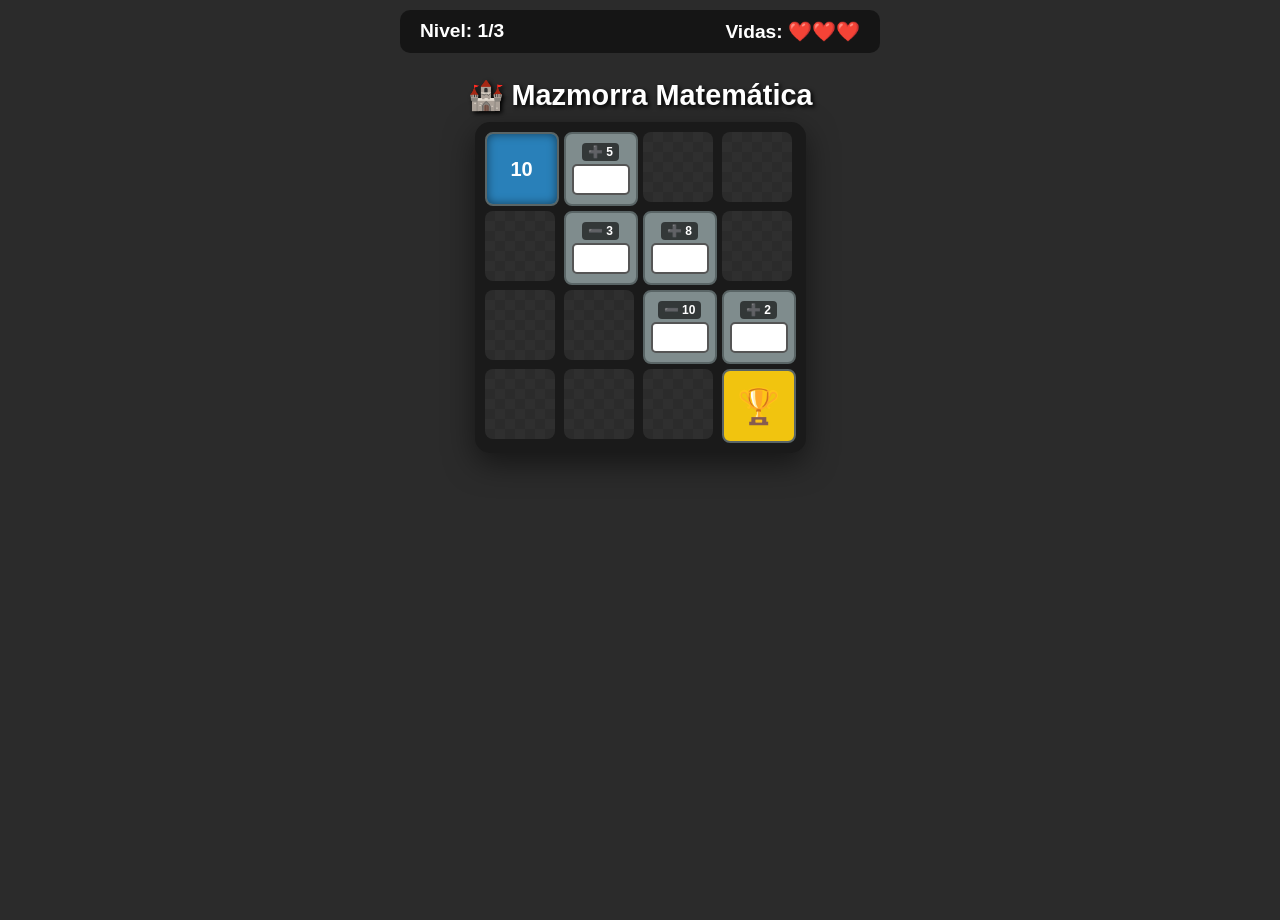
<file: index.html>
<!DOCTYPE html>
<html lang="es">
<head>
    <meta charset="UTF-8">
    <meta name="viewport" content="width=device-width, initial-scale=1.0">
    <title>Mazmorra Matemática</title>
    <link rel="stylesheet" href="styles.css">
</head>
<body>

    <div id="hud">
        <div class="hud-item">Nivel: <span id="nivel-display">1</span>/3</div>
        <div class="hud-item">Vidas: <span id="vidas-display">❤️❤️❤️</span></div>
    </div>

    <h1>🏰 Mazmorra Matemática</h1>

    <div id="game-container">
        </div>

    <div id="mensaje-overlay">
        <div id="mensaje-titulo">¡Nivel Completado!</div>
        <div id="mensaje-texto">Prepárate para el siguiente desafío...</div>
        <button class="btn" id="btn-accion">Continuar</button>
    </div>

    <script src="script.js"></script>
</body>
</html>
</file>
<file: styles.css>
:root {
    --bg-color: #2b2b2b;
    --wall-color: #3d3d3d;
    --path-color: #7f8c8d;
    --correct-color: #27ae60;
    --text-color: white;
    --btn-color: #e67e22;
}

body {
    background-color: var(--bg-color);
    color: var(--text-color);
    font-family: 'Segoe UI', sans-serif;
    display: flex;
    flex-direction: column;
    align-items: center;
    min-height: 100vh;
    margin: 0;
    padding: 10px;
}

h1 { margin: 10px 0; text-align: center; font-size: 1.8rem; text-shadow: 2px 2px 4px #000; }

/* HEADER: Nivel y Vidas */
#hud {
    display: flex;
    justify-content: space-between;
    width: 100%;
    max-width: 480px;
    margin-bottom: 15px;
    background: rgba(0,0,0,0.5);
    padding: 10px 20px;
    border-radius: 10px;
    box-sizing: border-box;
}
.hud-item { font-size: 1.2rem; font-weight: bold; }

/* CONTENEDOR DEL JUEGO */
#game-container {
    display: grid;
    gap: 5px;
    background-color: #1a1a1a;
    padding: 10px;
    border-radius: 15px;
    box-shadow: 0 10px 30px rgba(0,0,0,0.5);
    margin-bottom: 20px;
}

/* ESTILO DE LAS CELDAS */
.cell {
    width: 70px;
    height: 70px;
    border-radius: 8px;
    display: flex;
    justify-content: center;
    align-items: center;
    font-size: 20px;
    position: relative;
    background-size: cover;
}

.wall {
    background-color: var(--wall-color);
    background-image: linear-gradient(45deg, #444 25%, transparent 25%, transparent 75%, #444 75%, #444),
    linear-gradient(45deg, #444 25%, transparent 25%, transparent 75%, #444 75%, #444);
    background-size: 20px 20px;
    background-position: 0 0, 10px 10px;
    opacity: 0.5;
}

.path {
    background-color: var(--path-color);
    border: 2px solid #5a6566;
}

.start { background-color: #2980b9; color: white; font-weight: bold; box-shadow: inset 0 0 10px rgba(0,0,0,0.5); }
.finish { background-color: #f1c40f; font-size: 35px; cursor: default; }

/* INPUTS Y OPERACIONES */
.op-container {
    display: flex;
    flex-direction: column;
    align-items: center;
    justify-content: center;
    width: 100%; height: 100%;
}

.op-label {
    font-size: 12px;
    font-weight: bold;
    background-color: rgba(0,0,0,0.6);
    padding: 2px 6px;
    border-radius: 4px;
    margin-bottom: 3px;
    pointer-events: none;
}

input.math-input {
    width: 50px;
    height: 25px;
    text-align: center;
    font-size: 16px;
    font-weight: bold;
    border: 2px solid #555;
    border-radius: 5px;
    outline: none;
}

/* ESTADOS DE RESPUESTA */
.cell.correct {
    background-color: var(--correct-color) !important;
    border-color: #2ecc71;
    box-shadow: 0 0 15px var(--correct-color);
    transition: all 0.3s ease;
    transform: scale(1.05);
    z-index: 10;
}
.cell.correct input {
    background: transparent;
    border: none;
    color: white;
    font-size: 20px;
    pointer-events: none;
}

.wrong-anim {
    animation: shake 0.4s ease-in-out;
    border-color: #e74c3c !important;
}

@keyframes shake {
    0% { transform: translateX(0); }
    25% { transform: translateX(-5px); }
    50% { transform: translateX(5px); }
    75% { transform: translateX(-5px); }
    100% { transform: translateX(0); }
}

/* PANTALLAS DE MENSAJES */
#mensaje-overlay {
    position: fixed;
    top: 0; left: 0; width: 100%; height: 100%;
    background: rgba(0,0,0,0.9);
    display: none;
    flex-direction: column;
    justify-content: center;
    align-items: center;
    z-index: 100;
    text-align: center;
}
#mensaje-titulo { font-size: 3rem; margin-bottom: 20px; color: #f1c40f; }
#mensaje-texto { font-size: 1.5rem; margin-bottom: 30px; }
.btn {
    padding: 15px 30px;
    font-size: 1.2rem;
    background-color: var(--btn-color);
    color: white;
    border: none;
    border-radius: 8px;
    cursor: pointer;
    transition: transform 0.2s;
}
.btn:hover { transform: scale(1.1); background-color: #d35400; }

/* RESPONSIVE MÓVIL */
@media (max-width: 600px) {
    .cell { width: 55px; height: 55px; }
    input.math-input { width: 40px; font-size: 14px; }
    h1 { font-size: 1.4rem; }
}
</file>
